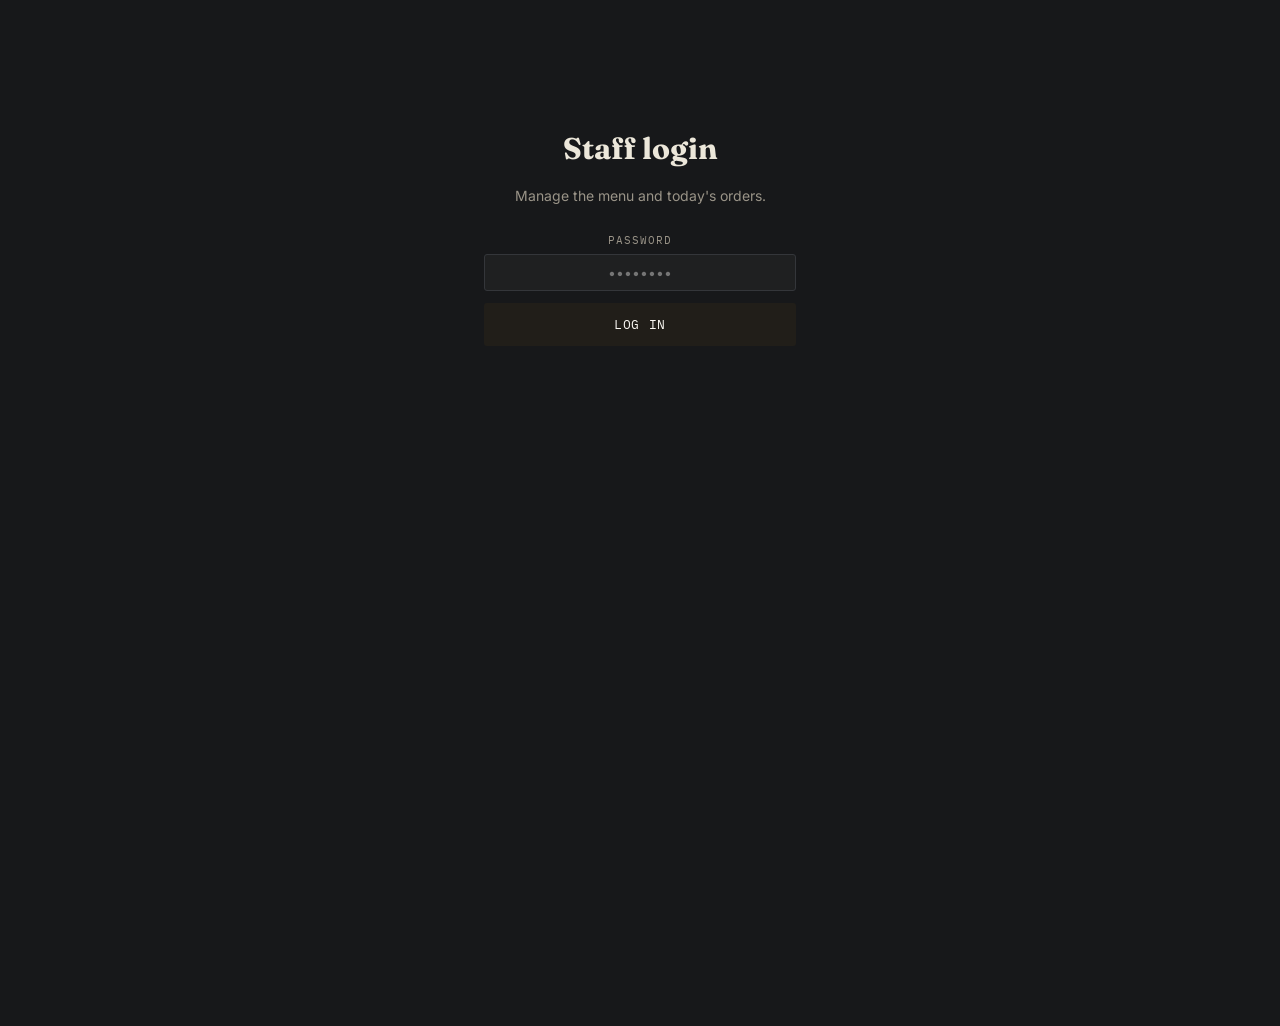
<file: templates/admin.html>
<!DOCTYPE html>
<html lang="en">
<head>
<meta charset="UTF-8">
<meta name="viewport" content="width=device-width, initial-scale=1.0">
<title>Pandey's Cafe — Admin</title>
<link rel="stylesheet" href="/static/css/style.css">
</head>
<body class="admin-body">

<!-- LOGIN -->
<div class="login-shell" id="login-shell">
  <h1>Staff login</h1>
  <p>Manage the menu and today's orders.</p>
  <div class="field">
    <label for="login-password">Password</label>
    <input type="password" id="login-password" placeholder="••••••••">
  </div>
  <button class="btn-primary" id="login-btn">Log in</button>
  <p class="login-error" id="login-error"></p>
</div>

<!-- DASHBOARD -->
<div class="admin-shell" id="dashboard" style="display:none;">
  <div class="admin-topbar">
    <div class="brand">
      <span class="brand-mark">P</span>
      <span class="brand-text">Pandey's<span class="dot">.</span>Cafe <span class="admin-tag">/ Admin</span></span>
    </div>
    <button class="logout-btn" id="logout-btn">Log out</button>
  </div>

  <div class="admin-tabs">
    <button class="tab-btn active" data-tab="orders">Orders</button>
    <button class="tab-btn" data-tab="menu">Menu</button>
  </div>

  <!-- ORDERS -->
  <section class="admin-panel active" id="panel-orders">
    <div class="panel-head">
      <h2>Live orders</h2>
      <button class="btn-amber" id="refresh-orders-btn">Refresh</button>
    </div>
    <div id="orders-list"><p class="admin-empty">Loading orders…</p></div>
  </section>

  <!-- MENU -->
  <section class="admin-panel" id="panel-menu">
    <div class="panel-head">
      <h2>Menu items</h2>
    </div>

    <div class="new-item-form">
      <input type="text" id="new-name" placeholder="Item name">
      <input type="text" id="new-category" placeholder="Category">
      <input type="number" id="new-price" placeholder="Price" min="0" step="1">
      <input type="text" id="new-desc" placeholder="Description (optional)">
      <button class="btn-amber" id="add-item-btn">Add item</button>
    </div>

    <div id="menu-admin-list"><p class="admin-empty">Loading menu…</p></div>
  </section>
</div>

<script src="/static/js/admin.js"></script>
</body>
</html>
</file>
<file: static/css/style.css>
/* ============================================================
   Pandey's Cafe — design tokens
   Signature idea: the menu reads like a printed order ticket —
   serif names, dotted leaders, mono prices punched out like a
   receipt. The hero riffs on a ticket stub torn from a roll.
   ============================================================ */

@import url('https://fonts.googleapis.com/css2?family=Fraunces:opsz,wght@9..144,400;9..144,500;9..144,600;9..144,700&family=Inter:wght@400;500;600&family=IBM+Plex+Mono:wght@400;500&display=swap');

:root {
  --paper: #FAF8F3;
  --panel: #F1ECE0;
  --ink: #211E19;
  --ink-soft: #6E685C;
  --line: #DED6C4;
  --amber: #B9791F;
  --amber-deep: #8F5C15;
  --green: #4B6B45;
  --red: #A8402F;

  --font-display: 'Fraunces', serif;
  --font-body: 'Inter', sans-serif;
  --font-mono: 'IBM Plex Mono', monospace;

  --radius: 3px;
}

* { box-sizing: border-box; }

body {
  margin: 0;
  background: var(--paper);
  color: var(--ink);
  font-family: var(--font-body);
  line-height: 1.5;
  -webkit-font-smoothing: antialiased;
}

a { color: inherit; }

img { max-width: 100%; display: block; }

/* ---------- layout shells ---------- */

.wrap {
  max-width: 880px;
  margin: 0 auto;
  padding: 0 28px;
}

/* ---------- top bar ---------- */

.topbar {
  display: flex;
  align-items: center;
  justify-content: space-between;
  padding: 22px 0;
  border-bottom: 1px solid var(--line);
}

.brand {
  font-family: var(--font-display);
  font-weight: 600;
  font-size: 22px;
  letter-spacing: 0.01em;
  display: flex;
  align-items: center;
  gap: 10px;
}

.brand .dot { color: var(--amber); }

.brand-mark {
  width: 34px;
  height: 34px;
  border-radius: 50%;
  border: 1.5px solid currentColor;
  display: flex;
  align-items: center;
  justify-content: center;
  font-family: var(--font-display);
  font-weight: 600;
  font-size: 15px;
  flex: 0 0 auto;
  position: relative;
}

.brand-mark::after {
  content: '';
  position: absolute;
  inset: 3px;
  border-radius: 50%;
  border: 1px dashed currentColor;
  opacity: 0.4;
}

.brand-text { display: flex; align-items: baseline; gap: 8px; }

.topbar nav {
  display: flex;
  gap: 24px;
  font-size: 13px;
  font-family: var(--font-mono);
  text-transform: uppercase;
  letter-spacing: 0.06em;
  color: var(--ink-soft);
}

.topbar nav a { text-decoration: none; }
.topbar nav a:hover { color: var(--amber-deep); }

#install-btn {
  font-family: var(--font-mono);
  font-size: 13px;
  text-transform: uppercase;
  letter-spacing: 0.06em;
  background: var(--ink);
  color: var(--paper);
  border: none;
  padding: 7px 14px;
  border-radius: var(--radius);
  cursor: pointer;
}

#install-btn:hover { background: var(--amber-deep); }

/* ---------- hero: torn ticket stub ---------- */

.hero {
  padding: 72px 0 56px;
  position: relative;
}

.hero-eyebrow {
  font-family: var(--font-mono);
  font-size: 12px;
  letter-spacing: 0.12em;
  text-transform: uppercase;
  color: var(--amber-deep);
  margin: 0 0 14px;
}

.hero h1 {
  font-family: var(--font-display);
  font-weight: 600;
  font-size: clamp(40px, 7vw, 68px);
  line-height: 1.02;
  margin: 0 0 18px;
  max-width: 11ch;
}

.hero p.lede {
  font-size: 17px;
  color: var(--ink-soft);
  max-width: 46ch;
  margin: 0 0 30px;
}

.ticket-stub {
  margin-top: 40px;
  border: 1px solid var(--line);
  border-radius: var(--radius);
  background: var(--panel);
  padding: 20px 24px;
  display: flex;
  gap: 26px;
  flex-wrap: wrap;
  font-family: var(--font-mono);
  font-size: 13px;
  color: var(--ink-soft);
  position: relative;
}

.ticket-stub::before {
  content: '';
  position: absolute;
  left: -1px; right: -1px; bottom: -1px;
  height: 10px;
  background-image: radial-gradient(circle, var(--paper) 3px, transparent 3.5px);
  background-size: 16px 10px;
  background-position: 0 0;
}

.ticket-stub div b {
  display: block;
  color: var(--ink);
  font-size: 15px;
  font-weight: 500;
}

/* ---------- menu ---------- */

.menu-section { padding: 40px 0 60px; }

.section-title {
  font-family: var(--font-mono);
  font-size: 12px;
  letter-spacing: 0.14em;
  text-transform: uppercase;
  color: var(--ink-soft);
  margin: 0 0 6px;
}

.section-heading {
  font-family: var(--font-display);
  font-size: 30px;
  font-weight: 600;
  margin: 0 0 40px;
}

.category-block { margin-bottom: 44px; }

.category-label {
  display: flex;
  align-items: center;
  gap: 12px;
  font-family: var(--font-mono);
  font-size: 12px;
  text-transform: uppercase;
  letter-spacing: 0.1em;
  color: var(--amber-deep);
  margin-bottom: 18px;
}

.category-label::after {
  content: '';
  flex: 1;
  border-bottom: 1px dashed var(--line);
}

.menu-row {
  display: flex;
  align-items: baseline;
  gap: 12px;
  padding: 14px 0;
  border-bottom: 1px solid var(--line);
}

.menu-row:last-child { border-bottom: none; }

.menu-row .name-block { flex: 0 0 auto; }

.menu-row .name {
  font-family: var(--font-display);
  font-size: 18px;
  font-weight: 500;
}

.menu-row .desc {
  display: block;
  font-size: 13px;
  color: var(--ink-soft);
  margin-top: 2px;
  font-weight: 400;
  font-family: var(--font-body);
}

.menu-row .leader {
  flex: 1;
  border-bottom: 1px dotted var(--line);
  margin-bottom: 6px;
  min-width: 20px;
}

.menu-row .price {
  font-family: var(--font-mono);
  font-size: 15px;
  color: var(--ink);
  flex: 0 0 auto;
}

.menu-row .add-btn {
  flex: 0 0 auto;
  font-family: var(--font-mono);
  font-size: 12px;
  border: 1px solid var(--ink);
  background: transparent;
  color: var(--ink);
  padding: 5px 12px;
  border-radius: var(--radius);
  cursor: pointer;
  transition: background .15s ease, color .15s ease;
  margin-left: 6px;
}

.menu-row .add-btn:hover { background: var(--ink); color: var(--paper); }

.menu-row.unavailable { opacity: 0.45; }
.menu-row.unavailable .add-btn { pointer-events: none; }

/* ---------- cart drawer ---------- */

.cart-fab {
  position: fixed;
  right: 24px;
  bottom: 24px;
  background: var(--ink);
  color: var(--paper);
  font-family: var(--font-mono);
  font-size: 13px;
  border: none;
  border-radius: 999px;
  padding: 14px 20px;
  cursor: pointer;
  box-shadow: 0 8px 24px rgba(33,30,25,0.25);
  display: flex;
  align-items: center;
  gap: 8px;
  z-index: 50;
}

.cart-fab .count {
  background: var(--amber);
  color: var(--ink);
  border-radius: 999px;
  width: 20px; height: 20px;
  display: inline-flex;
  align-items: center;
  justify-content: center;
  font-size: 11px;
  font-weight: 600;
}

.drawer-overlay {
  position: fixed; inset: 0;
  background: rgba(33,30,25,0.35);
  z-index: 60;
  opacity: 0;
  pointer-events: none;
  transition: opacity .2s ease;
}

.drawer-overlay.open { opacity: 1; pointer-events: auto; }

.drawer {
  position: fixed;
  top: 0; right: 0; bottom: 0;
  width: min(400px, 92vw);
  background: var(--paper);
  z-index: 70;
  transform: translateX(100%);
  transition: transform .25s ease;
  display: flex;
  flex-direction: column;
  box-shadow: -12px 0 32px rgba(0,0,0,0.12);
}

.drawer.open { transform: translateX(0); }

.drawer-head {
  padding: 22px 24px;
  border-bottom: 1px solid var(--line);
  display: flex;
  justify-content: space-between;
  align-items: center;
}

.drawer-head h2 {
  font-family: var(--font-display);
  font-size: 22px;
  margin: 0;
}

.drawer-close {
  background: none; border: none; cursor: pointer;
  font-size: 20px; color: var(--ink-soft);
  font-family: var(--font-mono);
}

.drawer-body { flex: 1; overflow-y: auto; padding: 8px 24px; }

.cart-line {
  display: flex;
  align-items: center;
  gap: 10px;
  padding: 14px 0;
  border-bottom: 1px solid var(--line);
}

.cart-line .cl-name {
  font-family: var(--font-display);
  font-size: 15px;
  flex: 1;
}

.cart-line .cl-qty-ctrl {
  display: flex; align-items: center; gap: 8px;
  font-family: var(--font-mono);
}

.cart-line .cl-qty-ctrl button {
  width: 22px; height: 22px;
  border: 1px solid var(--line);
  background: var(--panel);
  border-radius: var(--radius);
  cursor: pointer;
  font-family: var(--font-mono);
}

.cart-line .cl-price {
  font-family: var(--font-mono);
  font-size: 13px;
  width: 56px;
  text-align: right;
}

.drawer-empty {
  color: var(--ink-soft);
  font-size: 14px;
  padding: 40px 0;
  text-align: center;
  font-family: var(--font-mono);
}

.drawer-foot {
  padding: 20px 24px 26px;
  border-top: 1px solid var(--line);
}

.drawer-foot .total-row {
  display: flex;
  justify-content: space-between;
  font-family: var(--font-mono);
  font-size: 15px;
  margin-bottom: 16px;
}

.fulfil-toggle {
  display: flex;
  gap: 8px;
  margin-bottom: 16px;
}

.fulfil-toggle button {
  flex: 1;
  font-family: var(--font-mono);
  font-size: 12px;
  text-transform: uppercase;
  letter-spacing: 0.05em;
  padding: 10px;
  border: 1px solid var(--line);
  background: var(--panel);
  color: var(--ink-soft);
  border-radius: var(--radius);
  cursor: pointer;
}

.fulfil-toggle button.active {
  background: var(--ink);
  color: var(--paper);
  border-color: var(--ink);
}

.field {
  margin-bottom: 12px;
}

.field label {
  display: block;
  font-family: var(--font-mono);
  font-size: 11px;
  text-transform: uppercase;
  letter-spacing: 0.08em;
  color: var(--ink-soft);
  margin-bottom: 5px;
}

.field input, .field textarea {
  width: 100%;
  border: 1px solid var(--line);
  background: var(--panel);
  border-radius: var(--radius);
  padding: 9px 11px;
  font-family: var(--font-body);
  font-size: 14px;
  color: var(--ink);
}

.field textarea { resize: vertical; min-height: 50px; }

.btn-primary {
  width: 100%;
  background: var(--ink);
  color: var(--paper);
  border: none;
  border-radius: var(--radius);
  padding: 13px;
  font-family: var(--font-mono);
  font-size: 13px;
  letter-spacing: 0.04em;
  text-transform: uppercase;
  cursor: pointer;
}

.btn-primary:hover { background: var(--amber-deep); }
.btn-primary:disabled { opacity: .5; cursor: not-allowed; }

.confirm-banner {
  margin-top: 12px;
  font-family: var(--font-mono);
  font-size: 13px;
  color: var(--green);
  text-align: center;
}

/* ---------- footer ---------- */

.site-footer {
  border-top: 1px solid var(--line);
  padding: 26px 0 40px;
  font-family: var(--font-mono);
  font-size: 12px;
  color: var(--ink-soft);
  display: flex;
  justify-content: space-between;
}

/* ============================================================
   Admin dashboard — same materials, utilitarian arrangement
   ============================================================ */

.admin-body {
  background: #17181A;
  color: #ECE7DA;
  min-height: 100vh;
}

.admin-shell { max-width: 1080px; margin: 0 auto; padding: 0 28px 60px; }

.admin-topbar {
  display: flex;
  justify-content: space-between;
  align-items: center;
  padding: 26px 0;
  border-bottom: 1px solid #2C2D2E;
}

.admin-topbar .brand { color: #ECE7DA; }
.admin-topbar .brand .dot { color: var(--amber); }

.admin-tag {
  font-family: var(--font-mono);
  font-size: 11px;
  color: #9A9488;
  text-transform: uppercase;
  letter-spacing: 0.1em;
}

.logout-btn {
  font-family: var(--font-mono);
  font-size: 12px;
  background: none;
  border: 1px solid #3A3B3C;
  color: #ECE7DA;
  padding: 7px 13px;
  border-radius: var(--radius);
  cursor: pointer;
}

.login-shell {
  max-width: 360px;
  margin: 14vh auto 0;
  padding: 0 24px;
  text-align: center;
}

.login-shell h1 {
  font-family: var(--font-display);
  font-size: 30px;
  margin-bottom: 8px;
  color: #ECE7DA;
}

.login-shell p { color: #9A9488; font-size: 14px; margin-bottom: 26px; }

.login-shell .field label { color: #9A9488; }
.login-shell .field input {
  background: #1F2021;
  border-color: #34363A;
  color: #ECE7DA;
  text-align: center;
}

.login-error {
  color: #E08A73;
  font-family: var(--font-mono);
  font-size: 12px;
  margin-top: 10px;
  min-height: 16px;
}

.admin-tabs {
  display: flex;
  gap: 4px;
  margin: 28px 0 24px;
  font-family: var(--font-mono);
  font-size: 13px;
}

.admin-tabs button {
  background: none;
  border: 1px solid #2C2D2E;
  color: #9A9488;
  padding: 9px 18px;
  border-radius: var(--radius);
  cursor: pointer;
  text-transform: uppercase;
  letter-spacing: 0.05em;
  font-size: 12px;
}

.admin-tabs button.active {
  background: var(--amber);
  color: #17181A;
  border-color: var(--amber);
}

.admin-panel { display: none; }
.admin-panel.active { display: block; }

.panel-head {
  display: flex;
  justify-content: space-between;
  align-items: center;
  margin-bottom: 18px;
}

.panel-head h2 {
  font-family: var(--font-display);
  font-size: 22px;
  margin: 0;
}

.btn-amber {
  background: var(--amber);
  color: #17181A;
  border: none;
  font-family: var(--font-mono);
  font-size: 12px;
  padding: 9px 16px;
  border-radius: var(--radius);
  cursor: pointer;
  text-transform: uppercase;
  letter-spacing: 0.04em;
}

.order-card {
  border: 1px solid #2C2D2E;
  border-radius: var(--radius);
  padding: 16px 18px;
  margin-bottom: 14px;
  background: #1B1C1D;
}

.order-card .oc-top {
  display: flex;
  justify-content: space-between;
  align-items: baseline;
  margin-bottom: 10px;
  font-family: var(--font-mono);
  font-size: 12px;
  color: #9A9488;
}

.order-card .oc-name {
  font-family: var(--font-display);
  font-size: 17px;
  color: #ECE7DA;
}

.order-card .oc-items {
  font-size: 13px;
  color: #C9C3B6;
  margin-bottom: 10px;
  line-height: 1.7;
}

.order-card .oc-items span.q { color: var(--amber); font-family: var(--font-mono); margin-right: 6px; }

.order-card .oc-bottom {
  display: flex;
  justify-content: space-between;
  align-items: center;
}

.order-card .oc-total {
  font-family: var(--font-mono);
  font-size: 15px;
  color: #ECE7DA;
}

.status-pill {
  font-family: var(--font-mono);
  font-size: 11px;
  text-transform: uppercase;
  letter-spacing: 0.05em;
  padding: 4px 10px;
  border-radius: 999px;
}

.type-pill {
  font-family: var(--font-mono);
  font-size: 11px;
  text-transform: uppercase;
  letter-spacing: 0.05em;
  padding: 4px 10px;
  border-radius: 999px;
  background: #26282A;
  color: #C9C3B6;
  margin-right: 6px;
}

.status-pending { background: #3A3320; color: #E0B84D; }
.status-preparing { background: #2A3448; color: #7FA3E0; }
.status-ready { background: #24382A; color: #7BC088; }
.status-completed { background: #26282A; color: #8C8778; }
.status-cancelled { background: #3A2222; color: #E08A73; }

.status-select {
  background: #17181A;
  color: #ECE7DA;
  border: 1px solid #34363A;
  border-radius: var(--radius);
  font-family: var(--font-mono);
  font-size: 12px;
  padding: 6px 8px;
}

.menu-admin-row {
  display: grid;
  grid-template-columns: 1.6fr 1fr 0.7fr 0.6fr auto auto;
  gap: 10px;
  align-items: center;
  padding: 12px 0;
  border-bottom: 1px solid #2C2D2E;
  font-size: 13px;
}

.menu-admin-row input, .menu-admin-row select {
  background: #1F2021;
  border: 1px solid #34363A;
  color: #ECE7DA;
  border-radius: var(--radius);
  padding: 7px 8px;
  font-family: var(--font-body);
  font-size: 13px;
  width: 100%;
}

.menu-admin-row .icon-btn {
  background: none;
  border: 1px solid #34363A;
  color: #ECE7DA;
  border-radius: var(--radius);
  padding: 7px 10px;
  cursor: pointer;
  font-family: var(--font-mono);
  font-size: 12px;
}

.menu-admin-row .icon-btn.danger { border-color: #5A2F27; color: #E08A73; }

.admin-empty {
  color: #6E695D;
  font-family: var(--font-mono);
  font-size: 13px;
  padding: 30px 0;
  text-align: center;
}

.new-item-form {
  display: grid;
  grid-template-columns: 1.6fr 1fr 0.7fr 0.6fr auto;
  gap: 10px;
  align-items: center;
  margin-bottom: 20px;
  padding: 16px;
  background: #1B1C1D;
  border: 1px dashed #34363A;
  border-radius: var(--radius);
}

.new-item-form input, .new-item-form select {
  background: #17181A;
  border: 1px solid #34363A;
  color: #ECE7DA;
  border-radius: var(--radius);
  padding: 8px 9px;
  font-family: var(--font-body);
  font-size: 13px;
  width: 100%;
}

@media (max-width: 640px) {
  .menu-admin-row, .new-item-form {
    grid-template-columns: 1fr 1fr;
  }
  .topbar nav { display: none; }
}
</file>
